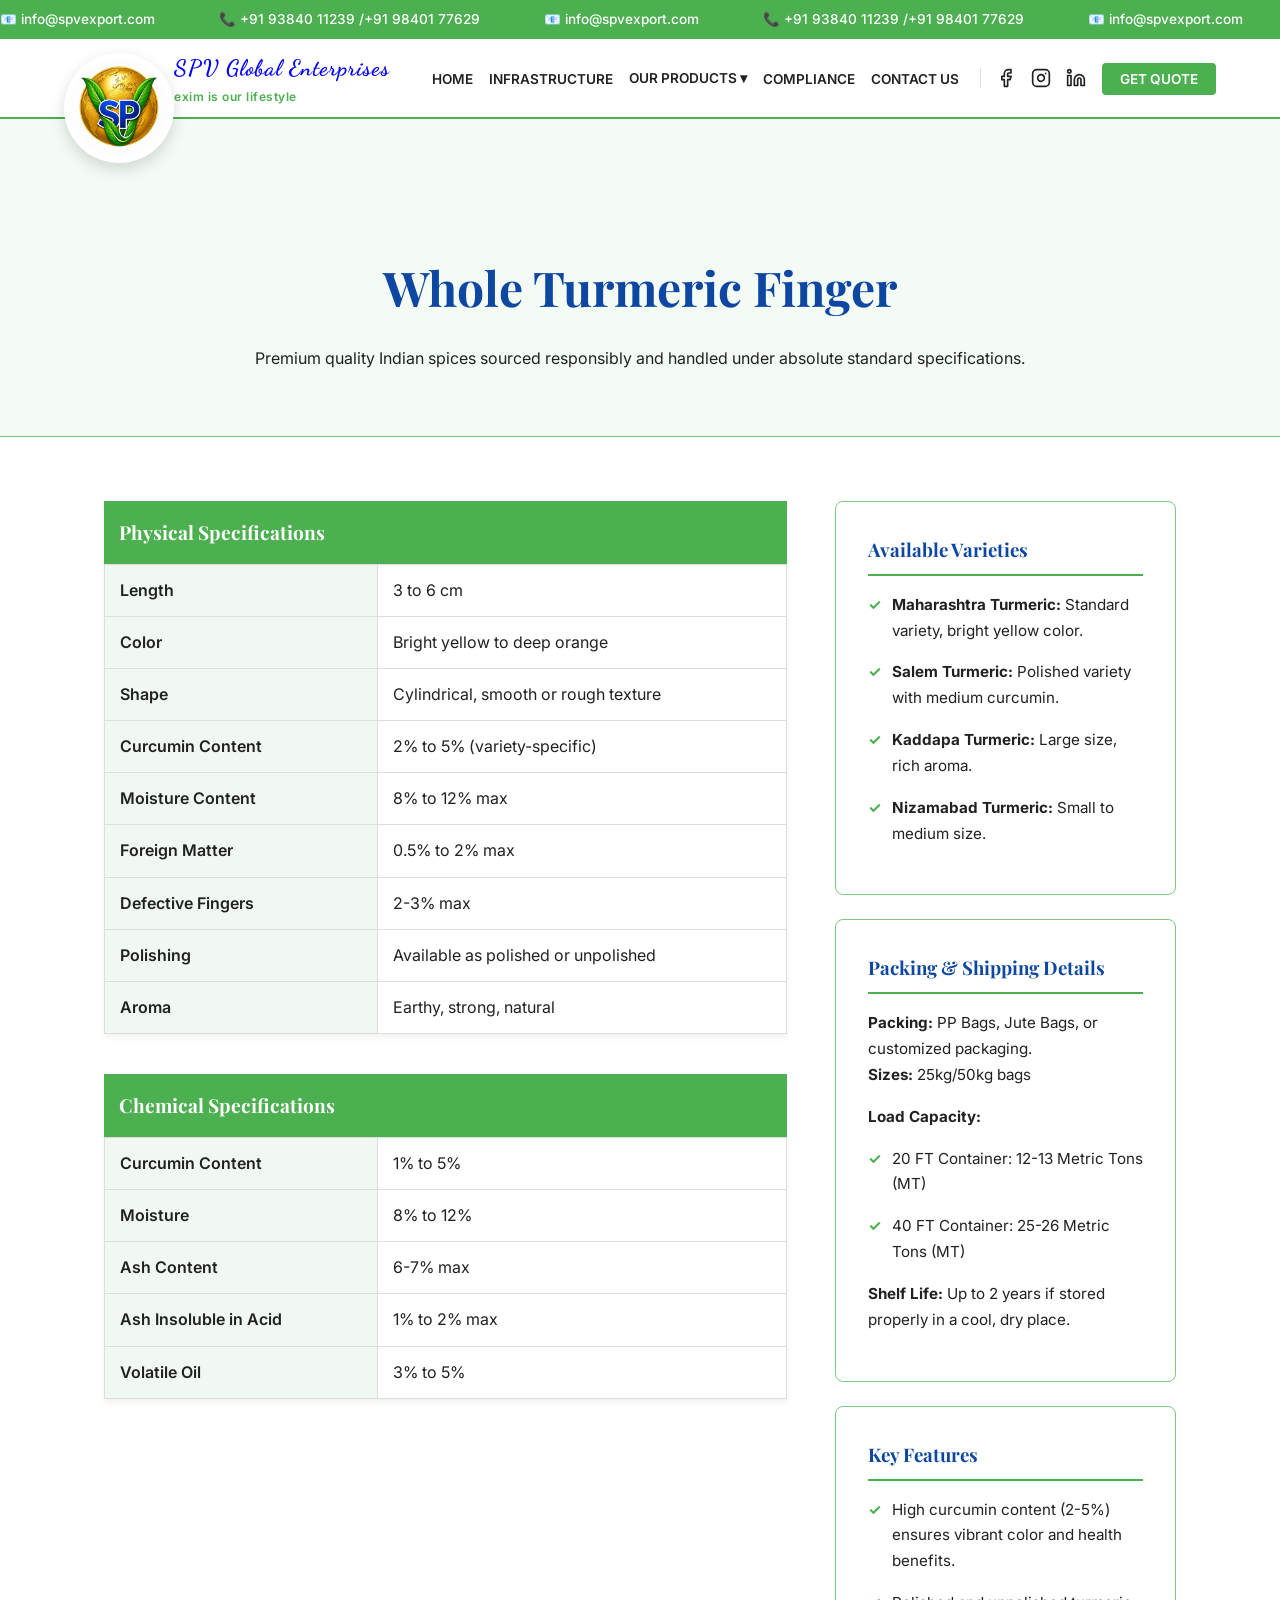
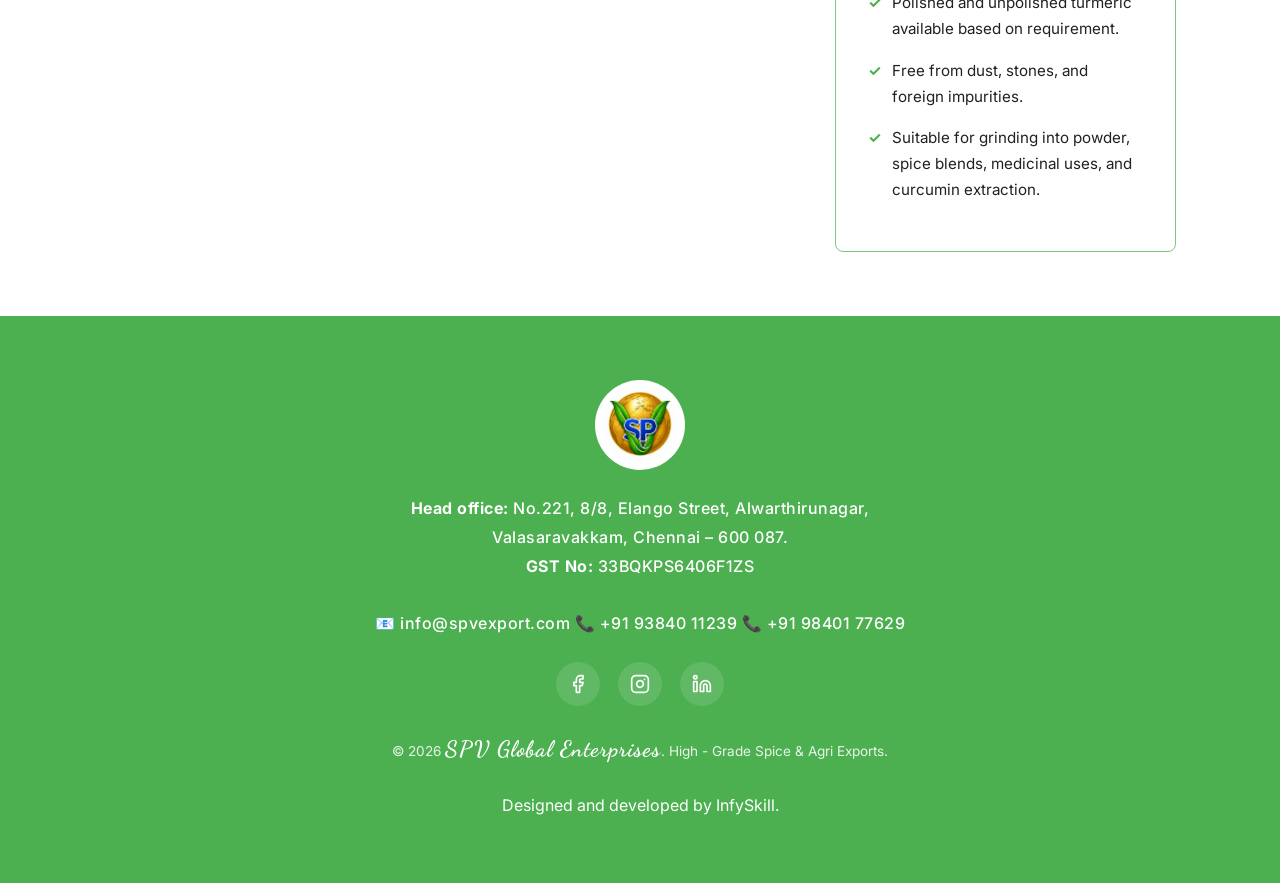
<file: turmeric-fingers.html>
<!DOCTYPE html>
<html lang="en">
<head>
    <meta charset="UTF-8">
    <meta name="viewport" content="width=device-width, initial-scale=1.0">
    <title>Premium Turmeric Fingers - SPV Global Enterprises</title>
    
    <link rel="preconnect" href="https://fonts.googleapis.com">
    <link rel="preconnect" href="https://fonts.gstatic.com" crossorigin>
    <link href="https://fonts.googleapis.com/css2?family=Dancing+Script:wght@700&family=Inter:wght@400;500;600&family=Playfair+Display:wght@600;700&display=swap" rel="stylesheet">
    
    <link rel="stylesheet" href="css/style.css">
    <link rel="icon" type="image/jpeg" href="pics/newlogo.jpeg">
</head>
<body>

    <div class="top-bar">
        <div class="top-bar-container">
            <span>📧 info@spvexport.com</span>
            <span>📞 +91 93840 11239 /+91 98401 77629</span>
            <span>📧 info@spvexport.com</span>
            <span>📞 +91 93840 11239 /+91 98401 77629</span>
            <span>📧 info@spvexport.com</span>
            <span>📞 +91 93840 11239 /+91 98401 77629</span>
            <span>📧 info@spvexport.com</span>
            <span>📞 +91 93840 11239 /+91 98401 77629</span>
            <span>📧 info@spvexport.com</span>
            <span>📞 +91 93840 11239 /+91 98401 77629</span>
            <span>📧 info@spvexport.com</span>
            <span>📞 +91 93840 11239 /+91 98401 77629</span>
        </div>
    </div>

    <nav class="navbar" id="navbar">
        <a href="index.html#home" class="brand-container">
            <div class="logo">
                <img src="pics/newlogo.jpeg" alt="SPV Global Logo">
            </div>
            <div class="brand-text">
                <span class="cursive-text">SPV Global Enterprises</span>
                <span class="tagline">exim is our lifestyle</span>
            </div>
        </a>
        
        <div class="hamburger" id="hamburger">
            <span></span>
            <span></span>
            <span></span>
        </div>

        <ul class="nav-links" id="nav-links">
            <li><a href="index.html#home">Home</a></li>
            <li><a href="index.html#infrastructure">Infrastructure</a></li>
            
            <li class="dropdown" id="dropdown-parent">
                <a href="javascript:void(0)" class="dropbtn" id="mobile-dropdown-toggle">Our Products ▾</a>
                <div class="dropdown-content">
                    <a href="turmeric-fingers.html">Premium Turmeric Fingers</a>
                    <a href="index.html#portfolio">Pure Turmeric Powder</a>
                    <a href="index.html#portfolio">Selected Red Chillies</a>
                    <a href="index.html#portfolio">Premium Green Cardamom</a>
                </div>
            </li>

            <li><a href="index.html#certifications">Compliance</a></li>
            <li><a href="index.html#contact">Contact Us</a></li>
            
            <li class="nav-socials">
                <a href="https://www.facebook.com/profile.php?id=61590350675172" aria-label="Facebook" target="_blank" rel="noopener noreferrer">
                    <svg width="20" height="20" viewBox="0 0 24 24" fill="none" stroke="currentColor" stroke-width="2" stroke-linecap="round" stroke-linejoin="round">
                        <path d="M18 2h-3a5 5 0 0 0-5 5v3H7v4h3v8h4v-8h3l1-4h-4V7a1 1 0 0 1 1-1h3z"></path>
                    </svg>
                </a>
                <a href="https://www.instagram.com/spvglobal2026?igsh=Nm51ZXF3a3JuY3J1" aria-label="Instagram" target="_blank" rel="noopener noreferrer">
                    <svg width="20" height="20" viewBox="0 0 24 24" fill="none" stroke="currentColor" stroke-width="2" stroke-linecap="round" stroke-linejoin="round">
                        <rect x="2" y="2" width="20" height="20" rx="5" ry="5"></rect>
                        <path d="M16 11.37A4 4 0 1 1 12.63 8 4 4 0 0 1 16 11.37z"></path>
                        <line x1="17.5" y1="6.5" x2="17.51" y2="6.5"></line>
                    </svg>
                </a>
                <a href="#" aria-label="LinkedIn" target="_blank" rel="noopener noreferrer">
                    <svg width="20" height="20" viewBox="0 0 24 24" fill="none" stroke="currentColor" stroke-width="2" stroke-linecap="round" stroke-linejoin="round">
                        <path d="M16 8a6 6 0 0 1 6 6v7h-4v-7a2 2 0 0 0-2-2 2 2 0 0 0-2 2v7h-4v-7a6 6 0 0 1 6-6z"></path>
                        <rect x="2" y="9" width="4" height="12"></rect>
                        <circle cx="4" cy="4" r="2"></circle>
                    </svg>
                </a>
            </li>

            <li><a href="index.html#contact" class="btn-nav">Get Quote</a></li>
        </ul>
    </nav>

    <header class="product-page-hero">
        <h1>Whole Turmeric Finger</h1>
        <p>Premium quality Indian spices sourced responsibly and handled under absolute standard specifications.</p>
    </header>

    <section class="product-content">
        <div class="product-tables">
            
            <div class="specs-table">
                <h3>Physical Specifications</h3>
                <table>
                    <tbody>
                        <tr>
                            <th>Length</th>
                            <td>3 to 6 cm</td>
                        </tr>
                        <tr>
                            <th>Color</th>
                            <td>Bright yellow to deep orange</td>
                        </tr>
                        <tr>
                            <th>Shape</th>
                            <td>Cylindrical, smooth or rough texture</td>
                        </tr>
                        <tr>
                            <th>Curcumin Content</th>
                            <td>2% to 5% (variety-specific)</td>
                        </tr>
                        <tr>
                            <th>Moisture Content</th>
                            <td>8% to 12% max</td>
                        </tr>
                        <tr>
                            <th>Foreign Matter</th>
                            <td>0.5% to 2% max</td>
                        </tr>
                        <tr>
                            <th>Defective Fingers</th>
                            <td>2-3% max</td>
                        </tr>
                        <tr>
                            <th>Polishing</th>
                            <td>Available as polished or unpolished</td>
                        </tr>
                        <tr>
                            <th>Aroma</th>
                            <td>Earthy, strong, natural</td>
                        </tr>
                    </tbody>
                </table>
            </div>

            <div class="specs-table">
                <h3>Chemical Specifications</h3>
                <table>
                    <tbody>
                        <tr>
                            <th>Curcumin Content</th>
                            <td>1% to 5%</td>
                        </tr>
                        <tr>
                            <th>Moisture</th>
                            <td>8% to 12%</td>
                        </tr>
                        <tr>
                            <th>Ash Content</th>
                            <td>6-7% max</td>
                        </tr>
                        <tr>
                            <th>Ash Insoluble in Acid</th>
                            <td>1% to 2% max</td>
                        </tr>
                        <tr>
                            <th>Volatile Oil</th>
                            <td>3% to 5%</td>
                        </tr>
                    </tbody>
                </table>
            </div>

        </div>

        <div class="product-sidebar-wrapper">
            
            <div class="product-sidebar" style="margin-bottom: 1.5rem;">
                <h3>Available Varieties</h3>
                <ul>
                    <li><strong>Maharashtra Turmeric:</strong> Standard variety, bright yellow color.</li>
                    <li><strong>Salem Turmeric:</strong> Polished variety with medium curcumin.</li>
                    <li><strong>Kaddapa Turmeric:</strong> Large size, rich aroma.</li>
                    <li><strong>Nizamabad Turmeric:</strong> Small to medium size.</li>
                </ul>
            </div>

            <div class="product-sidebar" style="margin-bottom: 1.5rem;">
                <h3>Packing & Shipping Details</h3>
                <p><strong>Packing:</strong> PP Bags, Jute Bags, or customized packaging.<br><strong>Sizes:</strong> 25kg/50kg bags</p>
                <p><strong>Load Capacity:</strong></p>
                <ul>
                    <li>20 FT Container: 12-13 Metric Tons (MT)</li>
                    <li>40 FT Container: 25-26 Metric Tons (MT)</li>
                </ul>
                <p><strong>Shelf Life:</strong> Up to 2 years if stored properly in a cool, dry place.</p>
            </div>

            <div class="product-sidebar">
                <h3>Key Features</h3>
                <ul>
                    <li>High curcumin content (2-5%) ensures vibrant color and health benefits.</li>
                    <li>Polished and unpolished turmeric available based on requirement.</li>
                    <li>Free from dust, stones, and foreign impurities.</li>
                    <li>Suitable for grinding into powder, spice blends, medicinal uses, and curcumin extraction.</li>
                </ul>
            </div>

        </div>
    </section>

    <footer>
        <div class="footer-content">
            <a href="index.html#home" class="logo">
                <img src="pics/newlogo.jpeg" alt="SPV Global Logo">
            </a>
            <div class="footer-contact">
                <strong>Head office:</strong> No.221, 8/8, Elango Street, Alwarthirunagar,<br>Valasaravakkam, Chennai – 600 087.<br>
                <strong>GST No:</strong> 33BQKPS6406F1ZS<br><br>
                <span class="footer-contact-line footer-email">📧 info@spvexport.com</span>
                <span class="footer-contact-line footer-phone">📞 +91 93840 11239</span>
                <span class="footer-contact-line footer-phone">📞 +91 98401 77629</span>
            </div>
            <div class="footer-socials">
                <a href="https://www.facebook.com/profile.php?id=61590350675172" aria-label="Facebook" target="_blank" rel="noopener noreferrer">
                    <svg width="20" height="20" viewBox="0 0 24 24" fill="none" stroke="currentColor" stroke-width="2" stroke-linecap="round" stroke-linejoin="round">
                        <path d="M18 2h-3a5 5 0 0 0-5 5v3H7v4h3v8h4v-8h3l1-4h-4V7a1 1 0 0 1 1-1h3z"></path>
                    </svg>
                </a>
                <a href="https://www.instagram.com/spvglobal2026?igsh=Nm51ZXF3a3JuY3J1" aria-label="Instagram" target="_blank" rel="noopener noreferrer">
                    <svg width="20" height="20" viewBox="0 0 24 24" fill="none" stroke="currentColor" stroke-width="2" stroke-linecap="round" stroke-linejoin="round">
                        <rect x="2" y="2" width="20" height="20" rx="5" ry="5"></rect>
                        <path d="M16 11.37A4 4 0 1 1 12.63 8 4 4 0 0 1 16 11.37z"></path>
                        <line x1="17.5" y1="6.5" x2="17.51" y2="6.5"></line>
                    </svg>
                </a>
                <a href="#" aria-label="LinkedIn" target="_blank" rel="noopener noreferrer">
                    <svg width="20" height="20" viewBox="0 0 24 24" fill="none" stroke="currentColor" stroke-width="2" stroke-linecap="round" stroke-linejoin="round">
                        <path d="M16 8a6 6 0 0 1 6 6v7h-4v-7a2 2 0 0 0-2-2 2 2 0 0 0-2 2v7h-4v-7a6 6 0 0 1 6-6z"></path>
                        <rect x="2" y="9" width="4" height="12"></rect>
                        <circle cx="4" cy="4" r="2"></circle>
                    </svg>
                </a>
            </div>
            <p class="footer-rights">&copy; 2026 <span class="cursive-text">SPV Global Enterprises</span>. High - Grade Spice & Agri Exports.</p>
            <p class="footer-credit">Designed and developed by <a href="https://softwaresolutions.infyskill.in" target="_blank" rel="noopener noreferrer" title="Visit INFYSKILL website">InfySkill</a>.</p>
        </div>
    </footer>

    <script src="js/main.js"></script>
</body>
</html>
</file>
<file: css/style.css>
:root {
    /* Even lighter, fresher green palette */
    --primary-green: #4CAF50; 
    --light-green: #C8E6C9;
    --border-green: #81C784;
    --title-blue: #0D47A1;
    --bg-pure-white: #FFFFFF;
    --text-dark: #212121;
    --text-muted: #4A4A4A;
}

* {
    margin: 0;
    padding: 0;
    box-sizing: border-box;
    scroll-behavior: smooth;
}

body {
    font-family: 'Inter', sans-serif;
    background-color: var(--bg-pure-white);
    color: var(--text-dark);
    line-height: 1.7;
    overflow-x: hidden;
}

h1, h2, h3 {
    font-family: 'Playfair Display', serif;
}

.text-center { text-align: center; }

/* Top Contact Line */
.top-bar {
    background-color: var(--primary-green);
    color: white;
    padding: 8px 0;
    font-size: 0.85rem;
    font-weight: 500;
    overflow: hidden;
    white-space: nowrap;
}

.top-bar-container {
    display: flex;
    align-items: center;
    white-space: nowrap;
    animation: scroll-left 18s linear infinite;
}

.top-bar-container span {
    display: inline-flex;
    align-items: center;
    margin-right: 4rem;
}

.top-bar-container span:last-child {
    margin-right: 0;
}

@keyframes scroll-left {
    0% { transform: translateX(0); }
    100% { transform: translateX(-50%); }
}

/* Header Navbar */
.navbar {
    display: flex;
    justify-content: space-between;
    align-items: center;
    padding: 0 5%; 
    min-height: 80px; 
    background-color: var(--bg-pure-white);
    border-bottom: 2px solid var(--primary-green);
    position: sticky;
    top: 0;
    z-index: 100;
}

/* --- BRAND & LOGO OPTIMIZATIONS --- */
.brand-container {
    display: flex;
    align-items: center;
    text-decoration: none;
    height: 100%;
    gap: 10px; 
    z-index: 110;
    flex-shrink: 0; 
    margin-right: 1.5rem; 
}

.brand-container .logo { 
    position: relative;
    width: 100px; 
    height: 100%;
}

.brand-container .logo img { 
    position: absolute; 
    top: -25px; /* Aggressively shifted the logo upwards */
    height: 110px; 
    width: 110px; 
    object-fit: contain; 
    background-color: var(--bg-pure-white); 
    border-radius: 50%; 
    padding: 6px; 
    box-shadow: 0 6px 15px rgba(0,0,0,0.15); 
    transition: transform 0.3s ease; 
}

.brand-container:hover .logo img {
    transform: scale(1.05);
}

.brand-text {
    display: flex;
    flex-direction: column;
    justify-content: center;
    white-space: nowrap;
}

.brand-text .company-name {
    font-family: 'Playfair Display', serif;
    font-size: 1.8rem;
    font-weight: 700;
    color: var(--title-blue);
    line-height: 1.1;
}

.brand-text .tagline {
    font-size: 0.75rem;
    color: var(--primary-green);
    font-weight: 600;
    letter-spacing: 0.5px;
}

.nav-links { 
    list-style: none; 
    display: flex; 
    gap: 1.5rem; 
    align-items: center; 
}

.nav-links a { 
    color: var(--text-dark); 
    text-decoration: none; 
    font-size: 0.9rem; 
    font-weight: 600; 
    text-transform: uppercase; 
    transition: color 0.3s; 
    white-space: nowrap; 
}

.nav-links a:hover { color: var(--primary-green); }

/* --- Social Media Icons in Navbar --- */
.nav-socials {
    display: flex;
    gap: 15px;
    align-items: center;
    border-left: 1px solid #ddd;
    padding-left: 15px;
    margin-left: 5px;
}
.nav-socials a {
    display: flex;
    align-items: center;
    justify-content: center;
    color: var(--text-dark);
    transition: color 0.3s, transform 0.3s;
}
.nav-socials a:hover {
    color: var(--primary-green);
    transform: translateY(-2px);
}

/* Hamburger Menu for Mobile */
.hamburger {
    display: none;
    flex-direction: column;
    cursor: pointer;
    gap: 5px;
    margin-left: auto;
}
.hamburger span {
    width: 25px;
    height: 3px;
    background-color: var(--primary-green);
    transition: all 0.3s ease;
}

/* Buttons */
.btn {
    display: inline-block;
    padding: 14px 35px;
    background-color: var(--primary-green);
    color: white;
    text-decoration: none;
    font-size: 0.9rem;
    font-weight: 600;
    text-transform: uppercase;
    border: none;
    cursor: pointer;
    transition: background-color 0.3s;
}
.btn:hover { background-color: #388E3C; }
.btn-full { width: 100%; margin-top: 1rem; }
.btn-nav {
    background-color: var(--primary-green);
    color: white !important;
    padding: 8px 18px;
    border-radius: 4px;
    white-space: nowrap; 
    text-align: center;
    transition: background-color 0.3s, transform 0.3s;
}
.btn-nav:hover {
    background-color: #388E3C;
    transform: translateY(-2px);
}

/* Dynamic Product Action Buttons */
.product-actions {
    display: flex;
    flex-direction: column;
    gap: 8px;
    margin-top: 1rem;
}

.btn-view-details {
    display: block;
    width: 100%;
    background-color: var(--bg-pure-white);
    color: var(--primary-green);
    border: 2px solid var(--primary-green);
    padding: 10px 15px;
    text-align: center;
    text-decoration: none;
    border-radius: 4px;
    font-weight: 700;
    font-size: 0.9rem;
    transition: all 0.3s ease;
    text-transform: uppercase;
}

.btn-view-details:hover {
    background-color: var(--primary-green);
    color: white;
}

.product-title-link {
    text-decoration: none;
    color: inherit;
    display: block;
}

.product-title-link:hover h3 {
    color: var(--primary-green);
}

.btn-wa {
    display: inline-flex;
    align-items: center;
    justify-content: center;
    gap: 8px;
    background-color: #25D366;
    color: white !important;
    text-decoration: none;
    padding: 10px 15px;
    border-radius: 4px;
    font-weight: 600;
    font-size: 0.9rem;
    transition: background-color 0.3s;
    width: 100%;
    margin-top: 0; 
}
.btn-wa:hover { background-color: #1ebe57; }
.btn-wa svg {
    width: 20px;
    height: 20px;
    fill: currentColor;
}

/* Corporate Hero Banner */
.hero {
    padding: 10rem 5%;
    background: linear-gradient(rgba(10, 15, 10, 0.3), rgba(0, 0, 0, 0.5)),
                url('https://res.cloudinary.com/dfp6vcrcp/image/upload/v1781108314/background_image_pyfmth.png') center/cover no-repeat;
    border-bottom: 3px solid var(--primary-green);
}
.hero-content { max-width: 800px; }
.hero-subtitle { color: var(--light-green); font-weight: 700; letter-spacing: 3px; font-size: 0.9rem; display: block; margin-bottom: 15px; }
.hero h1 { font-size: 4.5rem; color: var(--bg-pure-white); margin-bottom: 1.5rem; line-height: 1.1; text-shadow: 2px 2px 10px rgba(0,0,0,0.5); }
.hero p { font-size: 1.2rem; color: #e0e0e0; margin-bottom: 2.5rem; }

/* Sub-banners */
.highlight-bar {
    background-color: #f4fbf4;
    border-bottom: 1px solid var(--border-green);
    display: flex;
    justify-content: space-around;
    padding: 1.2rem 5%;
    color: var(--primary-green);
    font-weight: 600;
    font-size: 0.95rem;
    flex-wrap: wrap;
    gap: 1rem;
}

/* Titles */
.section-title { font-size: 2.6rem; color: var(--title-blue); margin-bottom: 1.5rem; }
.section-desc { font-size: 1.1rem; color: var(--text-muted); max-width: 850px; margin-bottom: 3rem; margin-left: auto; margin-right: auto; }

/* Infrastructure Sections */
.info-section { padding: 6rem 5%; max-width: 1300px; margin: 0 auto; }
.info-grid { display: grid; grid-template-columns: repeat(auto-fit, minmax(300px, 1fr)); gap: 2.5rem; }
.info-box { padding: 2.5rem; border-left: 4px solid var(--primary-green); background-color: #f9f9f9; }
.origin-hubs {
    display: flex;
    flex-wrap: wrap;
    gap: 0.75rem 1rem;
    margin-top: 1rem;
}
.origin-hubs span {
    display: inline-flex;
    align-items: center;
    padding: 0.65rem 0.9rem;
    border-radius: 9999px;
    background: #ffffff;
    border: 1px solid rgba(0, 0, 0, 0.09);
    box-shadow: 0 1px 2px rgba(0, 0, 0, 0.04);
    font-size: 0.95rem;
    color: var(--text-color);
}
.info-box h3 { color: var(--title-blue); font-size: 1.4rem; margin-bottom: 1rem; }

/* Portfolio Container Updates */
.portfolio-section { padding: 6rem 5%; background-color: var(--bg-pure-white); border-top: 1px solid #eee; }
.spice-grid { display: grid; grid-template-columns: repeat(auto-fit, minmax(280px, 1fr)); gap: 2.5rem; max-width: 1300px; margin: 0 auto; }

/* Flexbox Layout for Cards */
.spice-card { 
    background: var(--bg-pure-white); 
    border: 2px solid var(--border-green); 
    border-radius: 6px; 
    overflow: hidden; 
    transition: transform 0.3s;
    display: flex;
    flex-direction: column;
}
.spice-card:hover { transform: translateY(-5px); box-shadow: 0 10px 20px rgba(76, 175, 80, 0.15); }

/* Auto-Scrolling Carousel */
.carousel-container {
    width: 100%;
    height: 280px;
    overflow: hidden;
    position: relative;
    background-color: #eee;
}
.carousel {
    display: flex;
    width: 500%; 
    height: 100%;
    animation: slide-carousel 20s infinite;
}
.carousel img {
    width: 20%; 
    height: 100%;
    object-fit: cover;
}

@keyframes slide-carousel {
    0%, 15% { transform: translateX(0); }
    20%, 35% { transform: translateX(-20%); }
    40%, 55% { transform: translateX(-40%); }
    60%, 75% { transform: translateX(-60%); }
    80%, 95% { transform: translateX(-80%); }
    100% { transform: translateX(0); }
}

.spice-info { 
    padding: 1.5rem; 
    background-color: var(--bg-pure-white);
    flex-grow: 1;
    display: flex;
    flex-direction: column;
    justify-content: space-between;
}
.spice-info h3 { color: var(--title-blue); font-size: 1.4rem; margin-bottom: 0.75rem; transition: color 0.2s;}

/* Certifications Section */
.cert-section { padding: 6rem 5%; background-color: #f4fbf4; border-top: 1px solid #e0ebe0; }
.cert-grid { display: grid; grid-template-columns: repeat(auto-fit, minmax(300px, 1fr)); gap: 2rem; max-width: 1300px; margin: 0 auto; }
.cert-card { background-color: var(--bg-pure-white); border: 1px solid var(--border-green); border-radius: 8px; padding: 2rem; display: flex; align-items: flex-start; gap: 1.5rem; transition: all 0.3s ease; box-shadow: 0 4px 6px rgba(0,0,0,0.02); }
.cert-card:hover { transform: translateY(-5px); box-shadow: 0 12px 24px rgba(76, 175, 80, 0.15); border-color: var(--title-blue); }
.cert-icon { font-size: 2.5rem; background-color: #e8f5e9; padding: 15px; border-radius: 8px; line-height: 1; }
.cert-details h3 { color: var(--title-blue); font-size: 1.3rem; margin-bottom: 0.25rem; font-family: 'Inter', sans-serif; font-weight: 700; }
.cert-number { display: inline-block; background-color: var(--primary-green); color: white; font-size: 0.8rem; font-weight: 600; padding: 4px 10px; border-radius: 4px; margin-bottom: 0.75rem; letter-spacing: 0.5px; }

/* Contact Area */
.contact-section { padding: 6rem 5%; background-color: var(--bg-pure-white); border-top: 1px solid var(--border-green); }
.contact-container { max-width: 750px; margin: 0 auto; }
.contact-subtitle { color: var(--text-muted); margin-bottom: 2rem; }
form { display: flex; flex-direction: column; gap: 1.25rem; }
.input-group { display: flex; gap: 1.25rem; }
input, textarea { width: 100%; padding: 16px; background-color: var(--bg-pure-white); border: 1px solid #ccc; color: var(--text-dark); font-family: 'Inter', sans-serif; outline: none; border-radius: 4px; }
input:focus, textarea:focus { border-color: var(--primary-green); box-shadow: 0 0 5px rgba(76, 175, 80, 0.3); }

/* Corporate Footer */
footer { background-color: var(--primary-green); color: white; text-align: center; padding: 4rem 5%; }
footer .logo { display: flex; justify-content: center; margin-bottom: 1.5rem; text-decoration: none; }
footer .logo img { 
    height: 90px; 
    width: 90px;
    border-radius: 50%;
    background-color: var(--bg-pure-white);
    padding: 6px;
    object-fit: contain;
}
footer .footer-credit a {
    color: inherit;
    text-decoration: none;
}
.footer-socials {
    display: flex;
    justify-content: center;
    gap: 18px;
    margin-bottom: 1.5rem;
}
.footer-socials a {
    display: inline-flex;
    width: 44px;
    height: 44px;
    align-items: center;
    justify-content: center;
    background-color: rgba(255,255,255,0.12);
    border-radius: 50%;
    color: white;
    transition: transform 0.3s ease, background-color 0.3s ease;
}
.footer-socials a:hover {
    background-color: rgba(255,255,255,0.25);
    transform: translateY(-2px);
}
.footer-contact { margin-bottom: 1.5rem; font-weight: 500; letter-spacing: 0.5px; line-height: 1.8; }
.footer-rights { color: #e8f5e9; font-size: 0.85rem; margin-bottom: 1.5rem; }
.footer-credit { margin-top: 1.5rem; }

/* Cursive Font */
.cursive-text {
    font-family: 'Dancing Script', cursive;
    font-size: 1.4rem;
    font-weight: 700;
    letter-spacing: 1px;
    color: blue;
}

.footer-rights .cursive-text {
    color: white;
}

/* Floating WhatsApp Button */
.floating-wa {
    position: fixed;
    bottom: 30px;
    right: 30px;
    background-color: #25D366;
    color: white;
    width: 60px;
    height: 60px;
    border-radius: 50%;
    display: flex;
    align-items: center;
    justify-content: center;
    box-shadow: 0 4px 10px rgba(0,0,0,0.3);
    z-index: 1000;
    transition: transform 0.3s ease, box-shadow 0.3s ease;
}

.floating-wa:hover {
    transform: translateY(-5px) scale(1.05);
    box-shadow: 0 6px 14px rgba(0,0,0,0.4);
}

.floating-wa svg {
    width: 35px;
    height: 35px;
    fill: white;
}

/* ========================================= */
/* DROPDOWN NAVIGATION MENU STYLING          */
/* ========================================= */
.dropdown {
    position: relative;
    display: inline-block;
}

.dropdown .dropbtn {
    display: flex;
    align-items: center;
    gap: 4px;
    cursor: pointer;
    white-space: nowrap; 
}

.dropdown-content {
    display: none;
    position: absolute;
    background-color: var(--bg-pure-white);
    min-width: 240px;
    box-shadow: 0px 10px 20px 0px rgba(0,0,0,0.1);
    z-index: 200;
    border-radius: 4px;
    top: 100%;
    left: 0;
    border-top: 3px solid var(--primary-green);
    padding: 0.5rem 0;
}

.dropdown-content a {
    color: var(--text-dark);
    padding: 12px 20px;
    text-decoration: none;
    display: block;
    text-transform: none; 
    font-size: 0.95rem;
    font-weight: 500;
    border-bottom: 1px solid #f0f0f0;
    transition: background-color 0.2s, color 0.2s;
    white-space: normal; 
}

.dropdown-content a:last-child {
    border-bottom: none;
}

.dropdown-content a:hover {
    background-color: var(--light-green);
    color: var(--primary-green);
}

/* Hover support for Desktop */
@media (min-width: 769px) {
    .dropdown:hover .dropdown-content {
        display: block;
    }
}

/* ========================================= */
/* PRODUCT DETAILS PAGE SPECIFIC STYLES      */
/* ========================================= */
.product-page-hero {
    padding: 8rem 5% 4rem;
    background-color: #f4fbf4;
    border-bottom: 1px solid var(--border-green);
    text-align: center;
}
.product-page-hero h1 {
    font-size: 3rem;
    color: var(--title-blue);
    margin-bottom: 1rem;
}
.product-content {
    padding: 4rem 5%;
    max-width: 1200px;
    margin: 0 auto;
    display: grid;
    grid-template-columns: 2fr 1fr;
    gap: 3rem;
}
.specs-table {
    width: 100%;
    border-collapse: collapse;
    margin-bottom: 2.5rem;
    background: var(--bg-pure-white);
    box-shadow: 0 4px 6px rgba(0,0,0,0.05);
}
.specs-table h3 {
    padding: 15px;
    background-color: var(--primary-green);
    color: white;
    margin: 0;
    font-size: 1.2rem;
}
.specs-table table {
    width: 100%;
    border-collapse: collapse;
}
.specs-table th, .specs-table td {
    padding: 12px 15px;
    border: 1px solid #ddd;
    text-align: left;
}
.specs-table th {
    background-color: #f1f8f1;
    color: var(--text-dark);
    font-weight: 600;
    width: 40%;
}
.product-sidebar {
    background: var(--bg-pure-white);
    padding: 2rem;
    border: 1px solid var(--border-green);
    border-radius: 8px;
    height: fit-content;
}
.product-sidebar h3 {
    color: var(--title-blue);
    margin-bottom: 1rem;
    border-bottom: 2px solid var(--primary-green);
    padding-bottom: 0.5rem;
}
.product-sidebar p {
    font-size: 0.95rem;
    margin-bottom: 1rem;
}
.product-sidebar ul {
    list-style: none;
    padding: 0;
}
.product-sidebar ul li {
    margin-bottom: 1rem;
    padding-left: 1.5rem;
    position: relative;
    font-size: 0.95rem;
}
.product-sidebar ul li::before {
    content: "✓";
    color: var(--primary-green);
    position: absolute;
    left: 0;
    font-weight: bold;
}

/* ======================================================= */
/* RESPONSIVE OPTIMIZATION MEDIA QUERIES (NAVBAR FIXED)    */
/* ======================================================= */

/* Large screens scaling to prevent overlap */
@media (max-width: 1300px) {
    .nav-links { gap: 1rem; }
    .nav-links a { font-size: 0.85rem; }
    .brand-text .company-name { font-size: 1.5rem; }
}

@media (max-width: 1150px) {
    .nav-links { gap: 0.75rem; }
    .nav-links a { font-size: 0.75rem; }
    
    .brand-container .logo { width: 80px; }
    
    /* Lifted Logo for mid-screens */
    .brand-container .logo img { height: 90px; width: 90px; top: -10px; }
    
    .brand-text .company-name { font-size: 1.3rem; }
    
    .nav-socials { gap: 8px; padding-left: 8px; }
    .btn-nav { padding: 8px 10px; font-size: 0.75rem; }
}

/* Tablets Landscape - Squeeze more to save Get Quote Button */
@media (max-width: 992px) {
    .nav-links { gap: 0.5rem; }
    .brand-text .company-name { font-size: 1.1rem; }
    .brand-text .tagline { font-size: 0.65rem; }
    
    /* Hide socials temporarily on small tablets to ensure Get Quote button visibility */
    .nav-socials { display: none; }
    .btn-nav { padding: 6px 8px; font-size: 0.7rem; }
}

@media (max-width: 900px) {
    .product-content {
        grid-template-columns: 1fr;
    }
}

@media (max-width: 768px) {
    .navbar { padding: 0 20px; }
    
    .brand-container { gap: 10px; margin-right: 0; }
    .brand-container .logo { width: 75px; }
    
    /* Lifted Logo for mobile */
    .brand-container .logo img { height: 75px; width: 75px; top: -5px; padding: 4px; }

    .brand-text .company-name { font-size: 1.3rem; }
    .brand-text .tagline { font-size: 0.55rem; letter-spacing: 0px; }

    /* Hamburger & Mobile Nav */
    .hamburger { display: flex; }
    .nav-links {
        position: absolute;
        top: 100%; 
        left: 0;
        width: 100%;
        background-color: var(--bg-pure-white);
        flex-direction: column;
        align-items: center;
        padding: 2rem 0;
        box-shadow: 0 10px 15px rgba(0,0,0,0.1);
        border-top: 1px solid #eee;
        display: none; 
    }
    .nav-links.active { display: flex; }
    .nav-links li { margin-bottom: 1rem; width: 100%; text-align: center; }
    
    /* MOBILE DROPDOWN (Controlled by JS Toggle) */
    .dropdown-content {
        position: static;
        box-shadow: none;
        border: none;
        min-width: 100%;
        background-color: #f9f9f9;
        margin-top: 10px;
        display: none; /* hidden by default */
    }
    .dropdown.active .dropdown-content {
        display: block; /* reveals on mobile touch */
    }
    
    .dropdown .dropbtn {
        justify-content: center;
    }
    
    .dropdown-content a { padding: 15px; }

    .nav-socials {
        display: flex; /* Bring socials back inside hamburger menu */
        border-left: none;
        border-top: 1px solid #eee;
        padding-left: 0;
        padding-top: 15px;
        margin-left: 0;
        margin-bottom: 1rem;
        width: 100%;
        justify-content: center;
    }

    .btn-nav { 
        width: 80%; 
        max-width: 250px;
        display: flex;
        justify-content: center;
        margin: 10px auto; 
        padding: 12px;
        font-size: 0.95rem;
    }

    .hero { padding: 6rem 5%; }
    .hero h1 { font-size: 2.8rem; }
    .hero p { font-size: 1rem; }

    .section-title { font-size: 2rem; }
    .info-section, .portfolio-section, .cert-section, .contact-section { padding: 4rem 5%; }
    .input-group { flex-direction: column; gap: 1.25rem; }
    .highlight-bar { flex-direction: column; text-align: center; }

    .floating-wa { bottom: 20px; right: 20px; width: 50px; height: 50px; }
    .floating-wa svg { width: 30px; height: 30px; }
}

@media (max-width: 480px) {
    .hero h1 { font-size: 2.2rem; }
    .cert-card { flex-direction: column; align-items: center; text-align: center; }

    .footer-contact .footer-email,
    .footer-contact .footer-phone {
        display: block;
        margin: 0.25rem 0;
    }
}
.cert-link { text-decoration: none; color: inherit; }

/* Certificate modal styles */
.cert-modal { position: fixed; inset: 0; display: flex; align-items: center; justify-content: center; z-index: 2000; }
.cert-modal[hidden] { display: none; }
.cert-modal-backdrop { position: absolute; inset: 0; background: rgba(0,0,0,0.65); }
.cert-modal-content { position: relative; width: 90%; max-width: 1100px; height: 86%; background: #fff; border-radius: 10px; overflow: hidden; box-shadow: 0 20px 40px rgba(0,0,0,0.35); display: flex; flex-direction: column; }
.cert-modal-close { position: relative; top: 0; right: 0; z-index: 1; background: transparent; border: none; font-size: 30px; line-height: 1; cursor: pointer; color: #222; padding: 6px 10px; }
.cert-modal-viewer { width: 100%; height: 100%; display: flex; flex-direction: column; }
.cert-viewer-toolbar { display: flex; justify-content: space-between; align-items: center; padding: 1rem 1.4rem 0.75rem; gap: 1rem; background: #f7f9fb; }
.cert-modal-title { font-size: 1.05rem; font-weight: 700; color: #1d2939; }
.cert-viewer-body { flex: 1; position: relative; overflow: auto; display: flex; justify-content: center; align-items: flex-start; padding: 1rem; background: #e9eef3; }
.cert-preview-list { width: 100%; display: flex; flex-direction: column; gap: 1.5rem; align-items: center; }
.cert-preview-list canvas { max-width: 100%; height: auto; box-shadow: 0 14px 34px rgba(0, 0, 0, 0.12); border-radius: 6px; }
.cert-loading { position: absolute; top: 50%; left: 50%; transform: translate(-50%, -50%); color: #1d2939; font-weight: 700; background: rgba(255,255,255,0.95); padding: 12px 18px; border-radius: 12px; display: none; z-index: 5; }

@media (max-width: 768px) {
    .cert-modal-content { width: 98%; height: 92%; }
    .cert-modal-close { font-size: 26px; }
}

/* Custom Form Action Buttons */
.form-actions {
    display: flex;
    gap: 15px;
    margin-top: 1rem;
    width: 100%;
}

.form-actions button {
    flex: 1; 
    padding: 14px 20px;
    font-size: 0.95rem;
    font-weight: 600;
    text-transform: uppercase;
    border: none;
    border-radius: 4px;
    cursor: pointer;
    display: flex;
    align-items: center;
    justify-content: center;
    gap: 8px;
    transition: all 0.3s ease;
}

.btn-wa-submit { background-color: #25D366; color: white; }
.btn-wa-submit:hover { background-color: #1ebe57; }

.btn-email-submit { background-color: var(--title-blue); color: white; }
.btn-email-submit:hover { background-color: #08306b; }

@media (max-width: 768px) {
    .form-actions { flex-direction: column; gap: 10px; }
}
</file>
